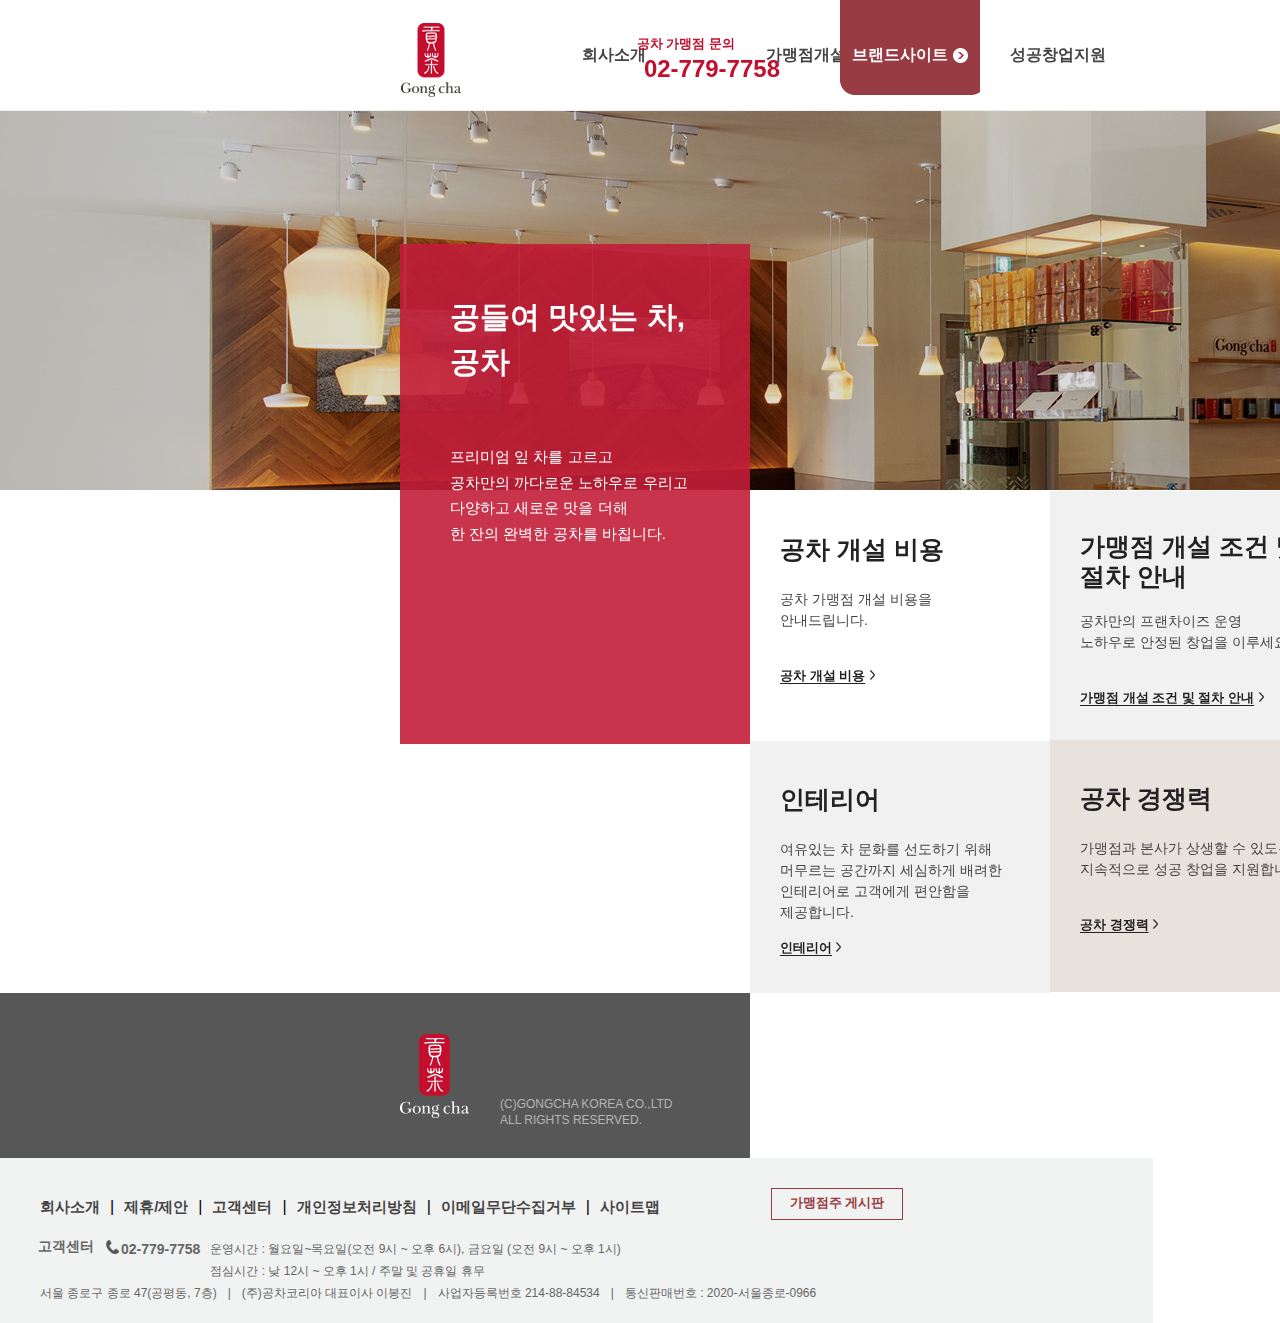
<file: index.html>
<!DOCTYPE html>
<html>
  <head>
    <meta charset="utf-8" />
    <meta http-equiv="X-UA-Compatible" content="IE=edge" />
    <title>가맹점페이지</title>
    <meta name="viewport" content="width=1200, user-scalable=no" />
    <link
      rel="stylesheet"
      type="text/css"
      media="screen"
      href="./css/copy.css"
    />
  </head>
  <body>
    <header class="header">
      <div id="logo">
        <a href="main.html" alt=""><img src="./images/logo.png" /></a>
      </div>
      <div>
        <ul id="menu1" class="menu1">
          <a href="#">회사소개</a>
          <li><a href="#">경쟁력</a></li>
          <li><a href="#">오시는길</a></li>
        </ul>
      </div>
      <div>
        <ul id="menu2">
          <a href="#">가맹점개설안내</a>
          <li><a href="#">개설안내</a></li>
          <li><a href="#">개설 비용</a></li>
          <li><a href="#">상담 신청</a></li>
          <li><a href="#">지역별 담당자</a></li>
          <li><a href="#">인테리어</a></li>
          <li><a href="#">가맹점 개설 FAQ</a></li>
        </ul>
    </div>
      <div>
        <ul id="menu3">
          <a href="#">성공창업지원</a>
          <li><a href="#">본사지원시스템</a></li>
          <li><a href="#">점포개발</a></li>
          <li><a href="#">개설대출안내</a></li>
        </ul>
        <div id="menu4">
          <span id = "menu4_text">공차 가맹점 문의</span>
          <span id = "phone">02-779-7758</span>
      </div>
        <a href="main.html" id="go_brandMain" target="_blank">
          <span>브랜드사이트</span>
        </a>
      </header>
        <div id="background_image" class="top1">
          <a href="main.html"><img src="./images/franchise_main_visual1.jpg"/></a>
        </div>
      </div>
      <div class="main_contents">
        <div id="container1" class="left1">
          <p id="title1">공들여 맛있는 차,<br>공차</p>
          <p>프리미엄 잎 차를 고르고<br>공차만의 까다로운 노하우로 우리고<br>다양하고 새로운 맛을 더해<br>한 잔의 완벽한 공차를 바칩니다.</p>
        </div>
        <div id="container2" class="bottom1">
          <p id="title2">공차 개설 비용</p>
          <p id="context2">공차 가맹점 개설 비용을<br>안내드립니다.</p>
          <p id="option2"><a href="#" style="color: #222222;" onmouseover="this.style.color='#C11E39'" onmouseout="this.style.color='#222222'">공차 개설 비용</a> </p>
          <span><img src="./images/btn_detail_arr_black.png"></span>
        </div>
        <div id="container3" class="bottom2">
          <p id="title3">가맹점 개설 조건 및<br>절차 안내</p>
          <p id="context3">공차만의 프랜차이즈 운영<br>노하우로 안정된 창업을 이루세요.</p>
          <p id="option3"><a href="#" style="color: #222222;" onmouseover="this.style.color='#C11E39'" onmouseout="this.style.color='#222222'">가맹점 개설 조건 및 절차 안내</a></p>
          <span><img src="./images/btn_detail_arr_black.png"></span>
        </div>
        <div id="container4" class="right1">
          <p id="title4">가맹점 상담신청</p>
          <p id="context4">가맹점 상담 신청을 하시면 더<br>자세한 안내를 받을 수 있습니다.</p>
          <p id="option4"><a href="#" style="color: #222222;" onmouseover="this.style.color='#C11E39'" onmouseout="this.style.color='#222222'">가맹점 상담신청</a></p>
          <span><img src="./images/btn_detail_arr_black.png"></span>
        </div>
        <div id="container5" class="left2">
          <p id="title5">인테리어</p>
          <p id="context5">여유있는 차 문화를 선도하기 위해<br>머무르는 공간까지 세심하게 배려한<br>인테리어로 고객에게 편안함을<br>제공합니다.</p>
          <p id="option5"><a href="#" style="color: #222222;" onmouseover="this.style.color='#C11E39'" onmouseout="this.style.color='#222222'">인테리어</a></p>
          <span><img src="./images/btn_detail_arr_black.png"></span>
        </div>
        <div id="container6" class="bottom3">
          <p id="title6">공차 경쟁력</p>
          <p id="context6">가맹점과 본사가 상생할 수 있도록<br>지속적으로 성공 창업을 지원합니다.</p>
          <p id="option6"><a href="#" style="color: #222222;" onmouseover="this.style.color='#C11E39'" onmouseout="this.style.color='#222222'">공차 경쟁력</a></p>
          <span><img src="./images/btn_detail_arr_black.png"></span>
        </div>
        <div id="container7" class="bottom4">
          <p id="title7">가맹점 FAQ</p>
          <p id="context7">가맹점 개설과 관련한<br>자주 묻는 질문입니다.</p>
          <p id="option7"><a href="#" style="color: #222222;" onmouseover="this.style.color='#C11E39'" onmouseout="this.style.color='#222222'">가맹점 FAQ</a></p>
          <span><img src="./images/btn_detail_arr_black.png"></span>
        </div>
        </div>
        <div class="footer">
          <div id ="footer_logo">
            <img src="./images/ft_logo.png" alt="">
            <p id="copyright">(C)GONGCHA KOREA CO.,LTD<br>ALL RIGHTS RESERVED.</p>
          </div>
        </div>
        <div class="footer_main">
          <ul id="footer_menu">
            <li><a href="#" style="color: #444444;">회사소개</a></li><p>|</p>
            <li><a href="#" style="color: #444444;">제휴/제안</a></li><p>|</p>
            <li><a href="#" style="color: #444444;">고객센터</a></li><p>|</p>
            <li><a href="#" style="color: #444444;"><strong>개인정보처리방침</strong></a></li><p>|</p>
            <li><a href="#" style="color: #444444;">이메일무단수집거부</a></li><p>|</p>
            <li><a href="#" style="color: #444444;">사이트맵</a></li>
          </ul>
          <div class="footer_login">
          <a href="login.html" target="_blank" id="go_login">가맹점주 게시판</a>
        </div>
          <p id = "center">고객센터</p>
          <span id="phone_image"><img src="./images/ico_tell.png" id="phone_image"></span>
          <span id="tell">02-779-7758</span>
          <span id="time">운영시간 : 월요일~목요일(오전 9시 ~ 오후 6시), 금요일 (오전 9시 ~ 오후 1시)<br>점심시간 : 낮 12시 ~ 오후 1시 / 주말 및 공휴일 휴무</span>
        <ul id="address">
          <li>서울 종로구 종로 47(공평동, 7층)</li><p> | </p>
          <li>(주)공차코리아 대표이사 이봉진</li><p> | </p>
          <li>사업자등록번호 214-88-84534</li><p> | </p>
          <li>통신판매번호 : 2020-서울종로-0966</li>
        </ul>
        </div>
      </div>
      <script type="text/javascript" src="./js/main.js"></script>
  </body>
</html>
</file>
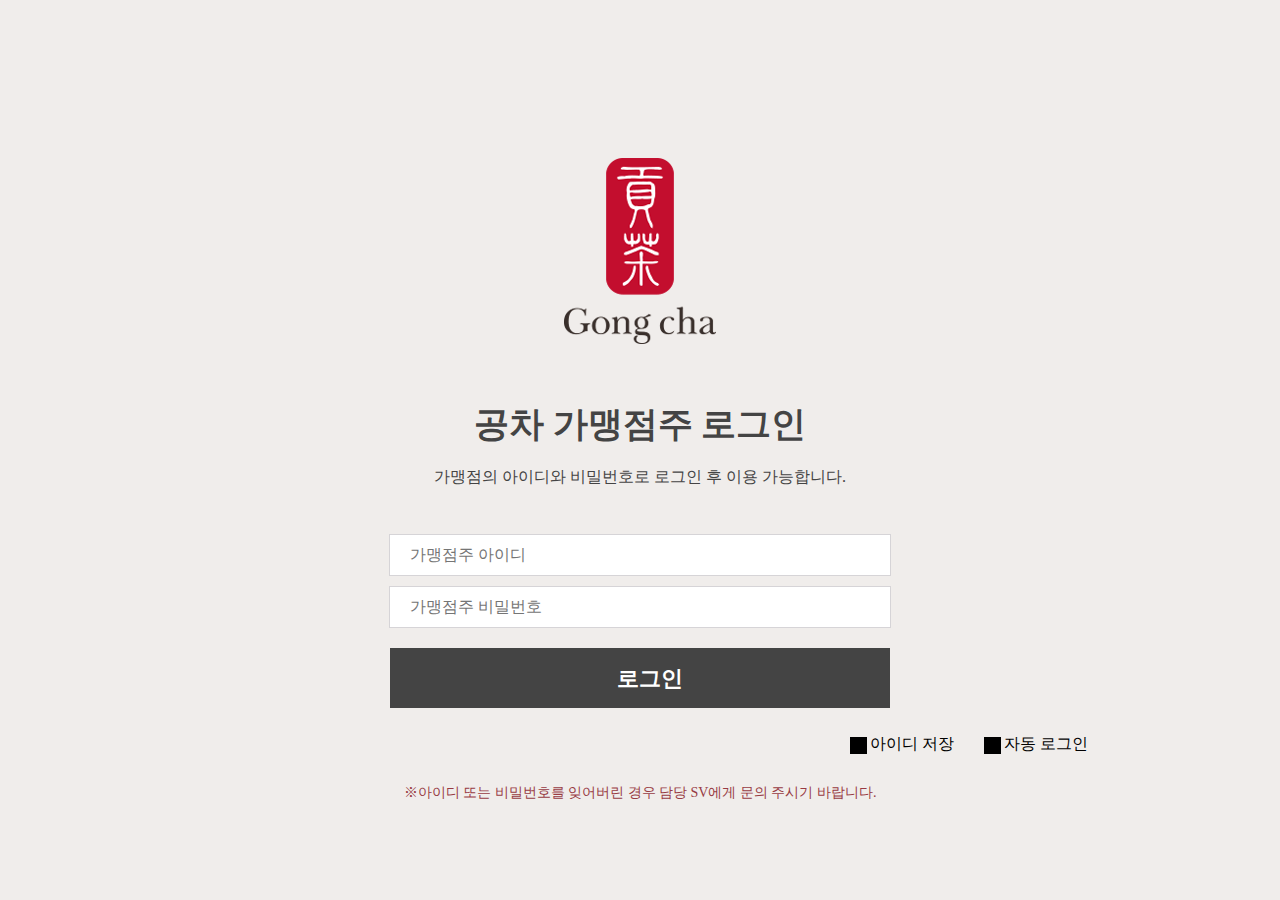
<file: login.html>
<!DOCTYPE html>
<html>
  <head>
    <meta charset="utf-8" />
    <meta http-equiv="X-UA-Compatible" content="IE=edge" />
    <title>로그인 페이지</title>
    <meta name="viewport" content="width=device-width, initial-scale=1" />
    <link
      rel="stylesheet"
      type="text/css"
      media="screen"
      href="css/login.css"
    />
  </head>
  <body>
    <div class="login_logo">
      <img src="./images/master_login_logo.png" alt="" />
    </div>
    <div class="login_title">
      <p class="title">공차 가맹점주 로그인</p>
      <p class="sub_title">
        가맹점의 아이디와 비밀번호로 로그인 후 이용 가능합니다.
      </p>
    </div>
    <form id="loginform" name="loginform" method="post" action="">
      <div class="login_main">
        <input
          type="text"
          name="id"
          id="id"
          placeholder="가맹점주 아이디"
        /><br />
        <input
          type="password"
          name="password"
          id="password"
          placeholder="가맹점주 비밀번호"
        /><br />
        <input
          type="button"
          id="submit"
          value="로그인"
          class="submit"
          onclick="loginFunc()"
        />
      </div>
      <br />

      <div class="login_bottom">
        <div class="login_option">
          <label class="check"
            ><input type="checkbox" name="saveid" id="saveid" value="Y" />아이디
            저장<span class="on"></span
          ></label>
          <label class="check"
            ><input
              type="checkbox"
              name="autoflag"
              id="autoflag"
              value="Y" />자동 로그인<span class="on"></span
          ></label>
        </div>
      </div>
    </form>
    <p class="text_bottom">
      ※아이디 또는 비밀번호를 잊어버린 경우 담당 SV에게 문의 주시기 바랍니다.
    </p>
  </body>
  <script src="./js/login.js"></script>
</html>
</file>
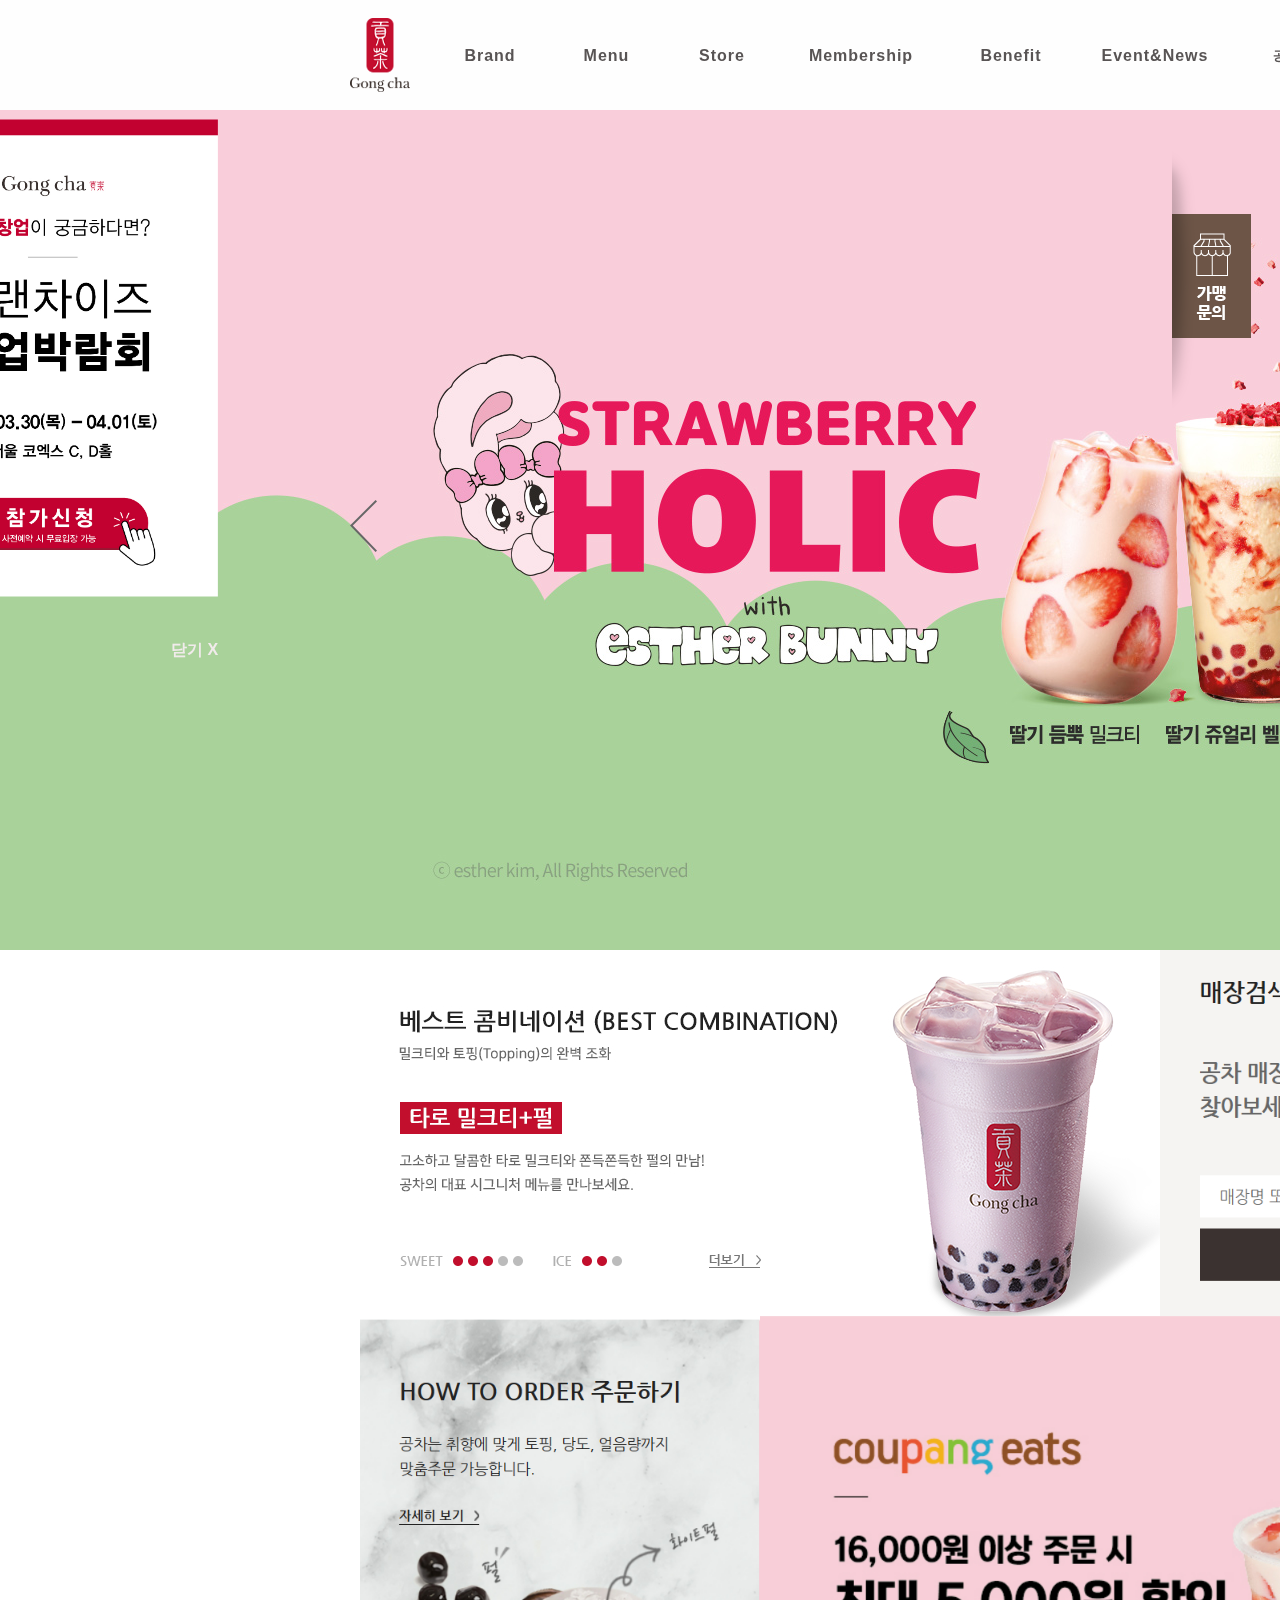
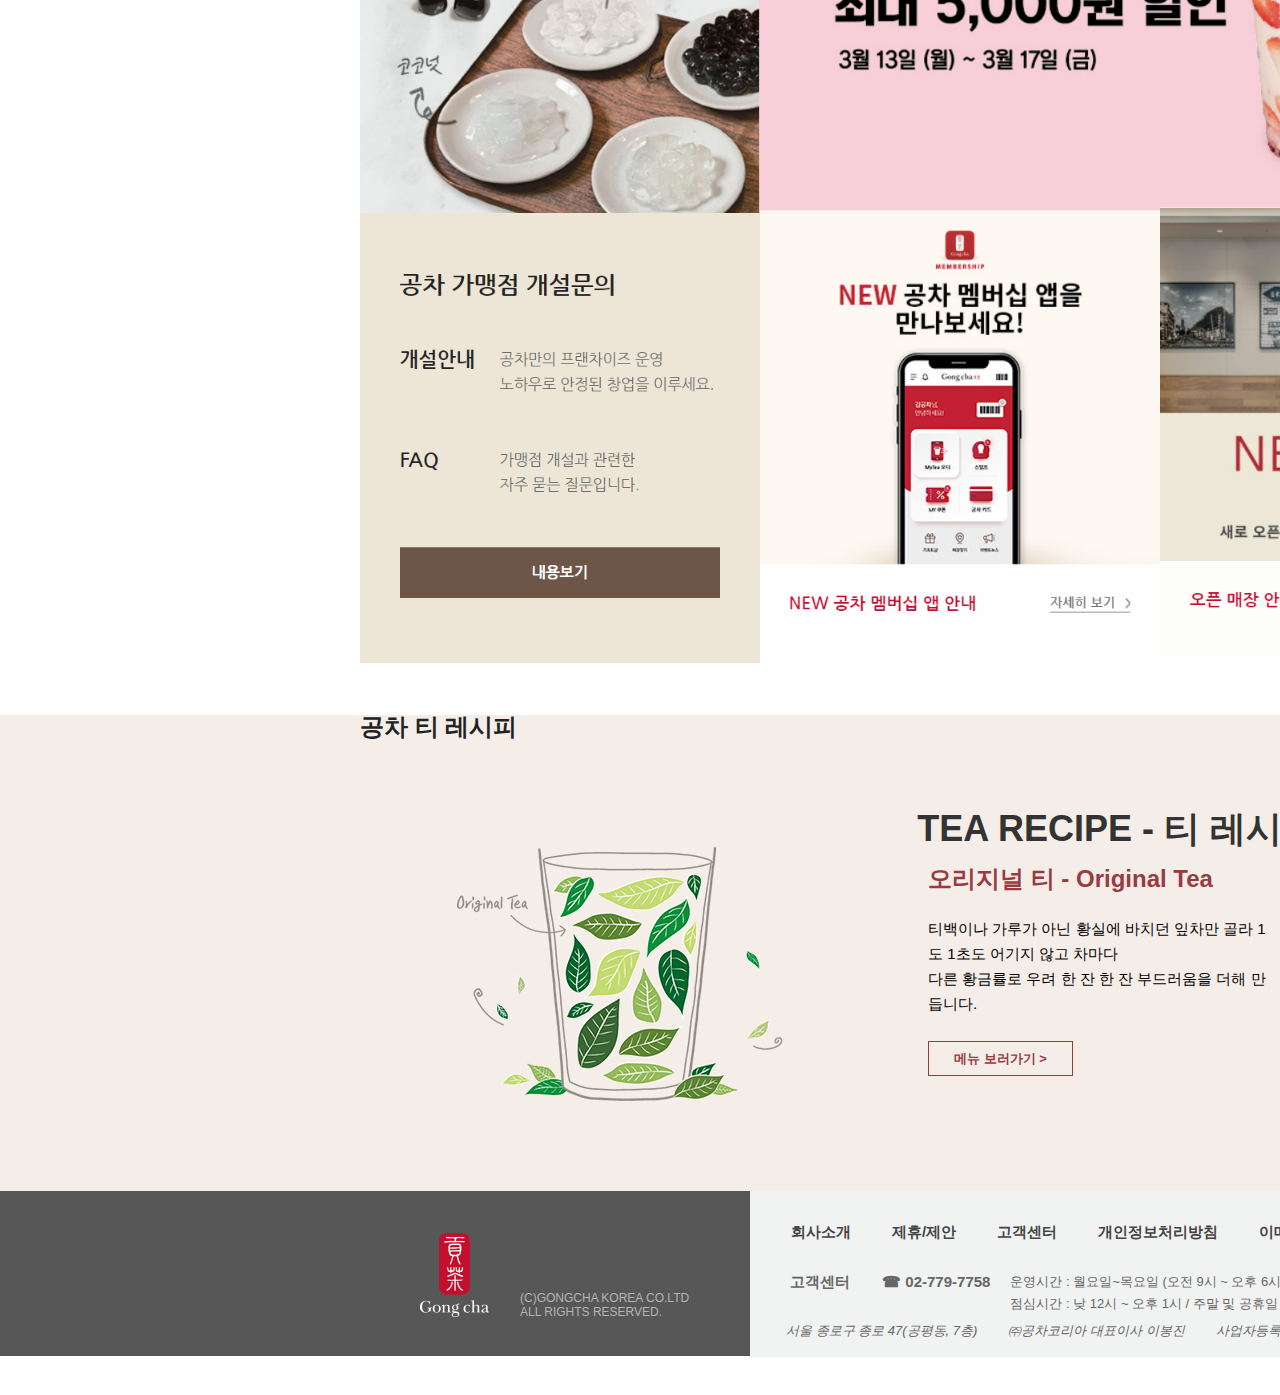
<file: main.html>
<!DOCTYPE html>
<html lang="en">
<head>
    <meta charset="UTF-8">
    <meta http-equiv="X-UA-Compatible" content="IE=edge">
    <meta name="viewport" content="width=device-width, initial-scale=1.0">
    <title>공차</title>
    <!-- 상단탭 아이콘 -->
    <link rel="icon" href="./공차_files/favicon.ico">
    
</head>

<body>
    <!-- 팝업 -->
    <div class="pop_up_wrap">
        <div class="pop_up">
        <a href="https://docs.google.com/forms/d/e/1FAIpQLScIrAc527OZG_omobTyQQuMnXuZFEUfaDeS1q-nVAERVe1BbA/viewform" target="_blank" onclick="window.open">
        <img src="./공차_files/1SqcUEBkF9ITM6CL_20230303.jpg">
        </a>
        <span id="close" onclick="this.parentNode.parentNode.style.display = 'none'">닫기 X</span>
        </div>
        </div>
        
            <!-- 메인메뉴 -->
            <div id="mainMenu" >
                <ul>
                    <li style="width: 100px; position: relative; top: -5px; left: 270px; ">
                        <a href="main.html" name="logo">
                        <img src="./공차_files/logo.png" alt="gongchalogo" id="gongchalogo" >
                        </a>
                    </li>
                    <li id="Brand" style="left: 280px; "> 
                        <!-- 마우스 오버 시 영어 -> 한글 변경 -->
                        <a href="./이수지(매장찾기, 브랜드정보)/brand_story.html" onMouseOver='this.innerHTML="브랜드"' onMouseOut='this.innerHTML="Brand"'> Brand </a>
                    </li>
                    <li id="Menu" style="left: 290px;"> 
                        <a href="#" onMouseOver='this.innerHTML="메뉴"' onMouseOut='this.innerHTML="Menu"'> Menu </a>
                    </li>
                    <li id="Store" style="left: 300px;"> 
                        <a href="./이수지(매장찾기, 브랜드정보)/store.html" onMouseOver='this.innerHTML="매장"' onMouseOut='this.innerHTML="Store"'> Store </a>
                    </li>
                    <li id="Membership" style="left: 310px;"> 
                        <a href="#" onMouseOver='this.innerHTML="멤버십"' onMouseOut='this.innerHTML="Membership"'> Membership </a>
                    </li>
                    <li id="Benefit"style="left: 320px;"> 
                        <a href="#" onMouseOver='this.innerHTML="제휴 서비스"' onMouseOut='this.innerHTML="Benefit"'> Benefit </a>
                    </li>
                    <li id="EventNews" style="left: 330px;" > 
                        <a href="#" onMouseOver='this.innerHTML="이벤트&뉴스"' onMouseOut='this.innerHTML="Event&News"'> Event&News</a>
                    </li> 
                    <li id="공지사항" style="left: 340px;" >
                        <a href="sub.html"target="_blank">
                        <p href="#" onMouseover="this.style" > 공지사항</p>
                    </a>
                    </li>
                    <li id="facebook" style="left: 320px;">
                        <a href= "https://www.facebook.com/GongCha.Korea" target="_blank">
                            <img src="./공차_files/facebook.png" style="width: 20px; height: 20px;"></img>
                        </a>
                    </li>
                    <li id="instagram" style="left: 320px;">
                        <a href="https://www.instagram.com/gongcha.official/?hl=ko" target="_blank">
                            <img src="./공차_files/instagram.png" style="width: 20px; height: 20px;"></img>
                        </a>
                    </li>
                    <li id="kakao" style="left: 320px;">
                        <a href="https://pf.kakao.com/_Cywfxb" target="_blank">
                            <img src="./공차_files/kakao1.png" style="width: 20px; height: 20px;"></img>
                        </a>
                    </li>
                    <li class="bar"></li>
                </ul>
            </div>
<!-- 드롭메뉴 -->



<!-- 슬라이드배너 -->
<div class="outer">
        <div class="inner-list" style="margin-top: 10px;">
        <div class="inner">
            <img src="./공차_files/메인 슬라이드1.jpg"style="width:2560px; height: 850px; margin-left: 310px;">
        </div>
        <div class="inner">
            <img src="./공차_files/메인 슬라이드 2.jpg" style="width:2560px; height: 850px; margin-left: 310px;">
        </div>
        <div class="inner">
            <img src="./공차_files/메인 슬라이드3.jpg"style="width:2560px; height: 850px; margin-left: 310px;">
        </div>
        <div class="inner">
            <img src="./공차_files/메인슬라이드 4.jpg"style="width:2560px; height: 850px; margin-left: 310px;">
        </div>
        <div class="inner">
            <img src="./공차_files/메인슬라이드 5.jpg"style="width:2560px; height: 850px; margin-left: 310px;">
        </div>
        </div>
        </div>
        
        <div class="button-list">
        <button class="button-left"></button>
        <button class="button-right"></button>
        </div>

<div class="container">
    <div id="brandMain">
        <div class="main_contents" style="margin-left: 230px;">
            <div class="section1" >
            <a href="#">
            <img src="./공차_files/8G1rdMAOuoLtimlw_20200915.jpg">
        </a>
        </div>
            <div class="section2" style="margin-top: -20px;">
                <a href="./이수지(매장찾기, 브랜드정보)/store.html">
                    <img src="./공차_files/매장검색.png">
                </a>
            </div>
            <div class="section3">
                <a href="./osc/html_project/how_to_order/HowToOrder.html">
                    <img src="./공차_files/주문방법.png">
                </a>
            </div>
            <div class="section4"style="margin-top: -20px;">
                <a href="https://www.gong-cha.co.kr/brand/board/view.php?b=event&n=44432&status=end&page=1">
                    <img src="./공차_files/주문시할인.png">
                </a>
            </div>
            <div class="section5">
                <a href="https://www.gong-cha.co.kr/franchise/open/guide.php">
                    <img src="./공차_files/개설문의.png">
                </a>
            </div>
            <div class="section6" style="margin-top: -22px;">
                <a href="http://www.gong-cha.co.kr/brand/member/membership.php">
                    <img src="./공차_files/멤버십앱.png">
                </a>
            </div>
            <div class="section7"  style="margin-top: -20px;">
                <a href="http://www.gong-cha.co.kr/brand/store/search.php">
                    <img src="./공차_files/오픈매장.png">
                </a>
            </div>
        </div>
    </div>
</div>

<div class="teamain">
    <div class="tea_list">
        <div id="gongchaRecipe">
            <a>공차 티 레시피</a>
        </div>
        <div id="teaRecipe">
            <a>TEA RECIPE - 티 레시피</a>
        </div>
        <div id="Original" >
            <a>오리지널 티 - Original Tea</a>
        </div>
        <div id="ex">
            <a>티백이나 가루가 아닌 황실에 바치던 잎차만 골라 1도 1초도 어기지 않고 차마다 <br>
            다른 황금률로 우려 한 잔 한 잔 부드러움을 더해 만듭니다.</a>
        </div>
        <div class="meungoing">
            <a href="https://www.gong-cha.co.kr/brand/menu/product.php?c=001003" class="btn">
            <span>메뉴 보러가기 > </span>    
            </a>
        
        </div>
        <div id=" recipe1" style="margin-left: 320px; margin-top: -230px;">
            <img src="./공차_files/brand_main_recipe_img1.jpg">
        </div>
        <div class="box">
        </div>
    </div>
</div>
<!-- 우측 고정 탭 배너 -->
        <div id="float">
        <ul>
            <a href="index.html" target="_blank">
                <!-- 우측고정 탭 배너 마우스오버 기능추가 -->
                <img src="./공차_files/quick_img_off.png" onmouseover="this.src='https://www.gong-cha.co.kr/view/gongcha/images/brand/quick_img_on.png'" onmouseout="this.src='./공차_files/quick_img_off.png'">
            </a>
        </ul>
        </div>
<!-- 하단푸퍼 -->
<div class="footer">
    <!-- <div id="footer_inner" style="background-color: aqua; width: auto; height: auto;" > -->
        <div id="footer_left"  >
            <img src="./공차_files/ft_logo.png" alt="gongcha" class="logo" style="position: relative; top: 40px; left: 420px;">
            <p class="copyright" style="color: #B5B4B4; font-weight: normal; font-size: 12px; position: absolute; top: 100px; left: 520px;">
                (C)GONGCHA KOREA CO.LTD <br>
                ALL RIGHTS RESERVED.
            </p>
        </div>
        <div id="footer_right">
            <ul class="ft_menu"  >
                <li > <a href="https://www.gong-cha.co.kr/franchise/company/history.php">회사소개</a></li>
                <li > <a href="https://www.gong-cha.co.kr/brand/benefit/contact.php">제휴/제안</a></li>
                <li > <a href="https://www.gong-cha.co.kr/brand/board/customer.php">고객센터</a></li>
                <li > <a href="https://www.gong-cha.co.kr/franchise/company/history.php">개인정보처리방침</a></li>
                <li > <a href="https://www.gong-cha.co.kr/franchise/company/history.php">이메일무단수집거부</a></li>
                <li > <a href="https://www.gong-cha.co.kr/franchise/company/history.php">윤리규범 실천지침</a></li>
                <li > <a href="https://www.gong-cha.co.kr/franchise/company/history.php">HOT-LINE</a></li>
            </ul>
        <div class="center">
            <div>고객센터  <span class="tell">  ☎ 02-779-7758</span></div>
            <span class="time">
                운영시간 : 월요일~목요일 (오전 9시 ~ 오후 6시), 금요일 (오전 9시 ~ 오후 1시)  <br>
                점심시간 : 낮 12시 ~ 오후 1시 / 주말 및 공휴일 휴무
            </span>
        </div>
        <address class="address">
            <span>서울 종로구 종로 47(공평동, 7층)</span>
            <span>㈜공차코리아 대표이사 이봉진</span>
            <span>사업자등록번호 214-88-84534</span>
            <span>통신판매번호: 2020-서울종로-0966</span>
        </address>
        </div>
    </div>

</footer>


</body>
<link type="text/css" rel="stylesheet" href="main.css"> </link>
<script type="text/javascript" src="main.js"> </script>
</html>
</file>
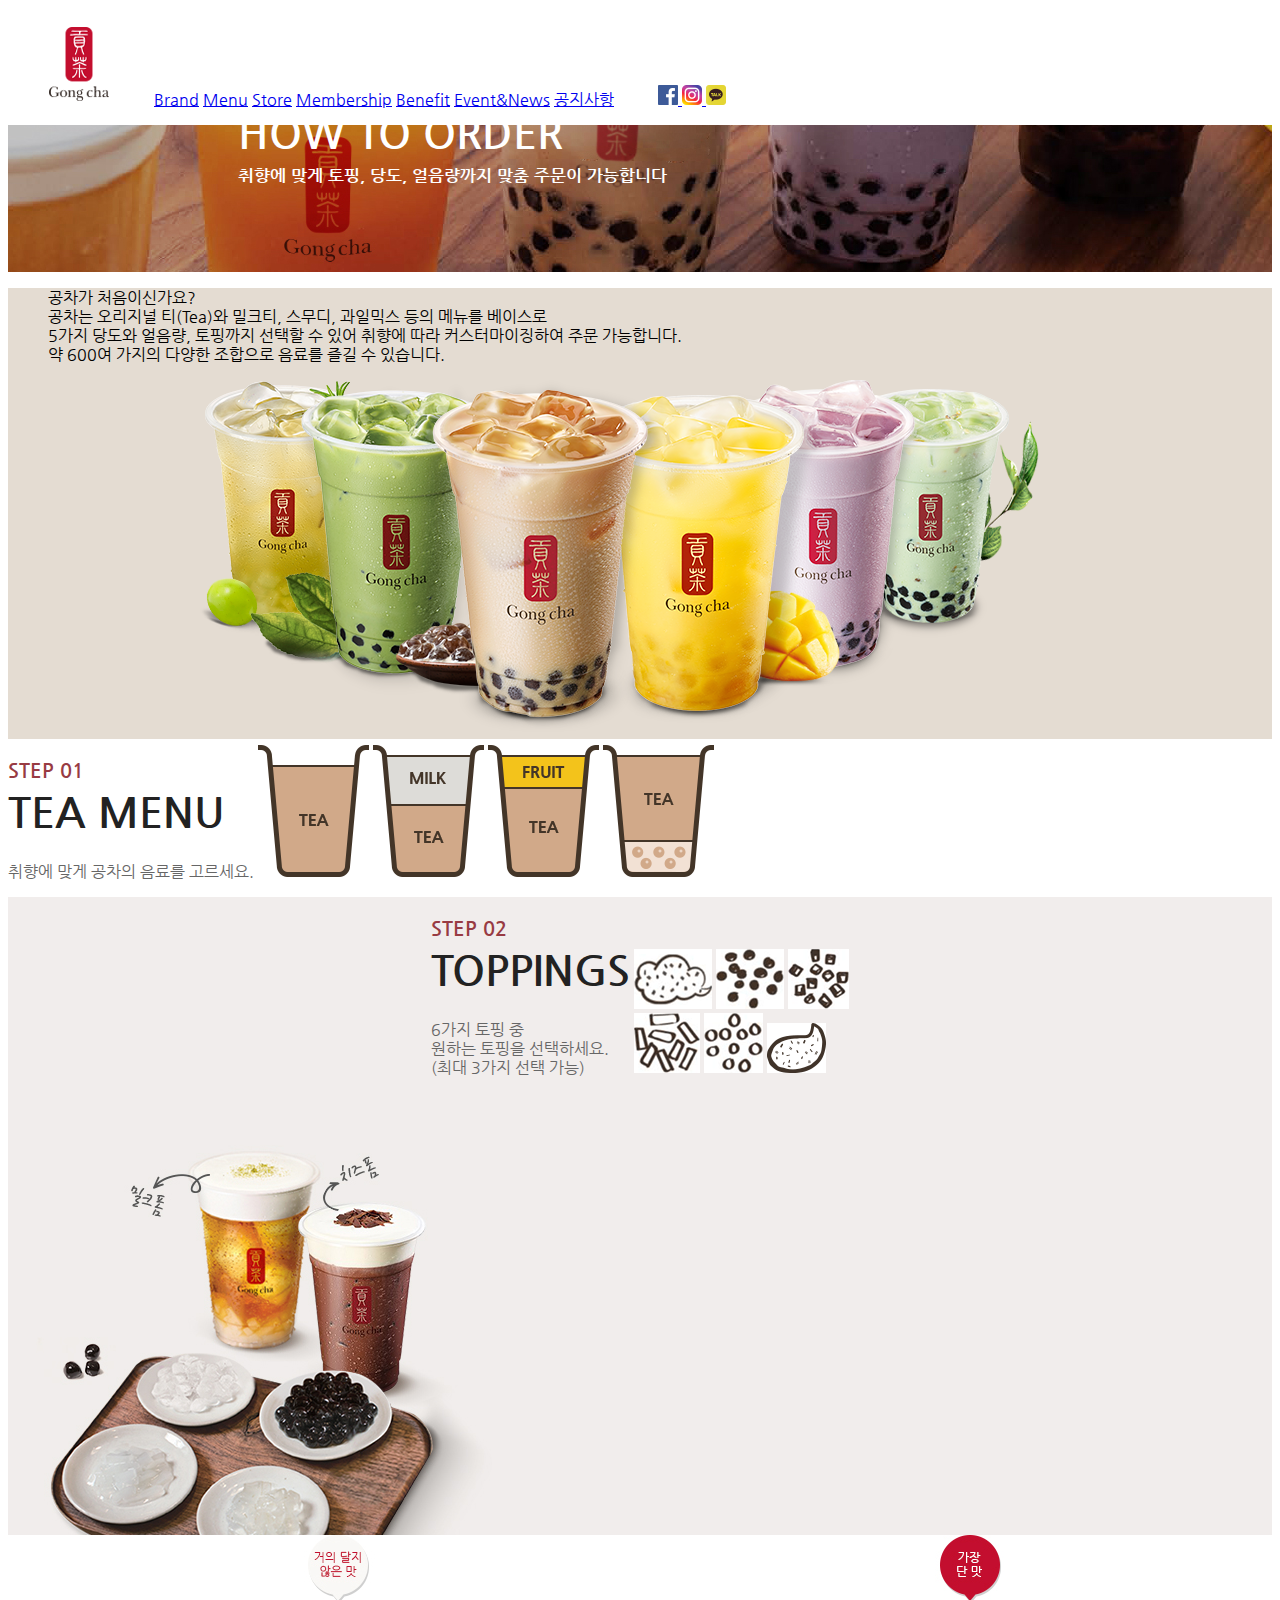
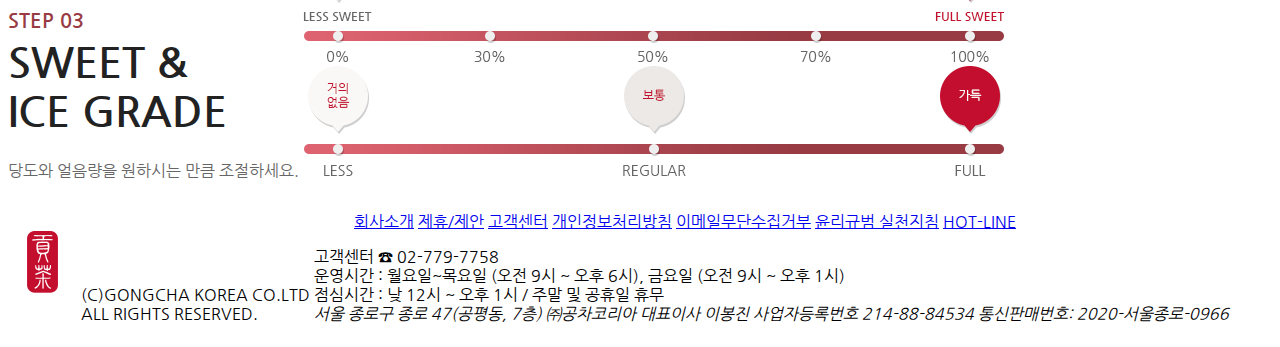
<file: osc/html_project/how_to_order/HowToOrder.html>
<!DOCTYPE html>
<html lang="en">
  <head>
    <meta charset="UTF-8" />
    <meta http-equiv="X-UA-Compatible" content="IE=edge" />
    <meta name="viewport" content="width=device-width, initial-scale=1.0" />
    <title>How to order</title>
    <link rel="stylesheet" href="HowToOrder.css" />
  </head>
  <body>
    <div id="wrap">
      <div id="header">
        <ul id="header_inner">
          <li class="header_logo">
            <a href="https://www.gong-cha.co.kr/brand">
              <img src="view/img/button/logo.png" alt="logo" />
            </a>
          </li>
          <li class="header_text">
            <ul class="button">
              <a
                class="text"
                href="https://www.gong-cha.co.kr/brand/brand/story.php"
                >Brand</a
              >
              <a class="text" href="HowToOrder.html">Menu</a>
              <a
                class="text"
                href="https://www.gong-cha.co.kr/brand/store/search.php"
                >Store</a
              >
              <a
                class="text"
                href="https://www.gong-cha.co.kr/brand/member/membership.php"
                >Membership</a
              >
              <a
                class="text"
                href="https://www.gong-cha.co.kr/brand/benefit/benefit.php"
                >Benefit</a
              >
              <a
                class="text"
                href="https://www.gong-cha.co.kr/brand/board/event.php"
                >Event&News</a
              >
              <a
                class="notice"
                href="https://www.gong-cha.co.kr/brand/board/notice.php"
                >공지사항</a
              >
            </ul>
          </li>
          <li class="header_sns">
            <ul>
              <a id="img" href="https://www.facebook.com/GongCha.Korea">
                <img src="view/img/button/btn_f.png" alt="facebook" />
              </a>
              <a
                id="img"
                href="https://www.instagram.com/gongcha.official/?hl=ko"
              >
                <img src="view/img/button/btn_i.png" alt="instagram" />
              </a>
              <a id="img" href="https://pf.kakao.com/_Cywfxb">
                <img src="view/img/button/btn_k.png" alt="kakaotalk" />
              </a>
            </ul>
          </li>
        </ul>
      </div>

      <div id="HowToOrder">
        <div class="HowToOrder_text">
          <li class="title">HOW TO ORDER</li>
          <li class="exp">
            취향에 맞게 토핑, 당도, 얼음량까지 맞춤 주문이 가능합니다
          </li>
        </div>
        <div class="HowToOrder_img">
          <img src="view/img/menu/page_top_visual_menu.jpg" alt="" />
        </div>
      </div>

      <div id="FirstVisitGongcha">
        <div class="FirstVisitGongcha_text">
          <ul>
            <li>공차가 처음이신가요?</li>
            <li>
              공차는 오리지널 티(Tea)와 밀크티, 스무디, 과일믹스 등의 메뉴를
              베이스로 <br />
              5가지 당도와 얼음량, 토핑까지 선택할 수 있어 취향에 따라
              커스터마이징하여 주문 가능합니다. <br />
              약 600여 가지의 다양한 조합으로 음료를 즐길 수 있습니다.
            </li>
          </ul>
        </div>
        <div class="FirstVisitGongcha_img">
          <img src="view/img/menu/order_method_head_visual.png" alt="" />
        </div>
      </div>

      <div id="order_step">
        <li class="step1">
          <div class="step1_left">
            <p class="step">STEP 01</p>
            <p class="title">TEA MENU</p>
            <p class="txt">취향에 맞게 공차의 음료를 고르세요.</p>
          </div>
          <div class="step1_right">
            <img src="view/img/menu/order_method_img1_1.png" alt="" />
            <img src="view/img/menu/order_method_img1_3.png" alt="" />
            <img src="view/img/menu/order_method_img1_4.png" alt="" />
            <img src="view/img/menu/order_method_img1_6.png" alt="" />
          </div>
        </li>

        <div id="step2">
          <li class="step2">
            <img src="view/img/menu/order_method_step2_back.jpg" alt="" />
            <div class="step2_content">
              <div class="step2_left">
                <p class="step">STEP 02</p>
                <p class="title">TOPPINGS</p>
                <p class="txt">
                  6가지 토핑 중 <br />
                  원하는 토핑을 선택하세요. <br />
                  (최대 3가지 선택 가능)
                </p>
              </div>
              <div class="step2_right">
                <img src="view/img/menu/order_method_img2_1.gif" alt="" />
                <img src="view/img/menu/order_method_img2_2.gif" alt="" />
                <img src="view/img/menu/order_method_img2_3.gif" alt="" />
                <br />
                <img src="view/img/menu/order_method_img2_4.gif" alt="" />
                <img src="view/img/menu/order_method_img2_5.gif" alt="" />
                <img src="view/img/menu/order_method_img2_6.gif" alt="" />
              </div>
            </div>
          </li>
        </div>
      </div>

      <div id="step3">
        <li class="step3">
          <div class="step3_left">
            <p class="step">STEP 03</p>
            <p class="title">
              SWEET &<br />
              ICE GRADE
            </p>
            <p class="txt">당도와 얼음량을 원하시는 만큼 조절하세요.</p>
          </div>
          <div class="step3_right">
            <img src="view/img/menu/order_method_img3_1.jpg" alt="" /><br />
            <img src="view/img/menu/order_method_img3_2.jpg" alt="" />
          </div>
        </li>
      </div>

      <div id="footer">
        <div class="footer_left">
          <div class="footer_logo">
            <img src="view/img/button/ft_logo.png" alt="" />
          </div>
          <p class="copyright">
            (C)GONGCHA KOREA CO.LTD <br />
            ALL RIGHTS RESERVED.
          </p>
        </div>
        <div class="footer_right">
          <ul class="ft_menu">
            <a href="https://www.gong-cha.co.kr/franchise/company/history.php"
              >회사소개</a
            >
            <a href="https://www.gong-cha.co.kr/brand/benefit/contact.php"
              >제휴/제안</a
            >
            <a href="https://www.gong-cha.co.kr/brand/board/customer.php"
              >고객센터</a
            >
            <a href="https://www.gong-cha.co.kr/franchise/company/history.php"
              >개인정보처리방침</a
            >
            <a href="https://www.gong-cha.co.kr/franchise/company/history.php"
              >이메일무단수집거부</a
            >
            <a href="https://www.gong-cha.co.kr/franchise/company/history.php"
              >윤리규범 실천지침</a
            >
            <a href="https://www.gong-cha.co.kr/franchise/company/history.php"
              >HOT-LINE</a
            >
          </ul>
          <div class="center">
            <div>
              고객센터
              <span class="tell"> ☎ 02-779-7758 </span>
            </div>
            <span class="time">
              운영시간 : 월요일~목요일 (오전 9시 ~ 오후 6시), 금요일 (오전 9시 ~
              오후 1시) <br />
              점심시간 : 낮 12시 ~ 오후 1시 / 주말 및 공휴일 휴무
            </span>
          </div>
          <address class="address">
            <span>서울 종로구 종로 47(공평동, 7층)</span>
            <span>㈜공차코리아 대표이사 이봉진</span>
            <span>사업자등록번호 214-88-84534</span>
            <span>통신판매번호: 2020-서울종로-0966</span>
          </address>
        </div>
      </div>
    </div>
  </body>
</html>
</file>
<file: css/copy.css>
::selection {
  background: #983b43;
  color: #ffffff;
}
* {
  margin: 0;
  padding: 0;
  font-family: "NanumGothic", "dotum", "Arial", "sans-serif";
  list-style: none;
  text-decoration: none;
}
body {
  width: 100%;
  min-width: 1200px;
  min-height: 100%;
  align-items: center;
}
.header {
  width: 100%;
  top: 0;
  left: 0;
  position: fixed;
  z-index: 10;
  height: 110px;
  overflow: hidden;
  border-bottom: 1px solid #eeeeee;
  background: url(../images/header_bg.png);
}
.header div {
  font-size: 16px;
  float: left;
  margin-top: 45px;
  margin-left: 120px;
  margin-bottom: 40px;
}
.header #logo {
  margin-top: 20px;
  margin-left: 400px;
}
.header ul {
  text-align: center;
  font-weight: 600;
  /* color: #444444; */
}
.header ul a {
  color: #444444;
}
.header ul li {
  font-size: 15px;
  line-height: 35px;
  width: 100%;
  height: 264px;
  padding: 10px 0;
  box-sizing: border-box;
  position: absolute;
  top: 110px;
  left: 0;
}
.header ul:hover li {
  display: block;
  font-size: 15px;
  line-height: 35px;
  width: 100%;
  height: 264px;
  padding: 10px 0;
  box-sizing: border-box;
  position: absolute;
  top: 110px;
  left: 0;
  z-index: 100;
}
.header #menu4 {
  color: #c30e2e;
}
.header #menu4 #menu4_text {
  position: absolute;
  top: 35px;
  right: 545px;
  font-size: 13px;
  font-weight: 700;
}
.header #menu4 #phone {
  position: absolute;
  top: 55px;
  right: 500px;
  font-size: 24px;
  font-weight: 700;
}
.header #go_brandMain {
  position: absolute;
  top: 0;
  right: 300px;
  padding: 40px 0 0;
  box-sizing: border-box;
  background-image: url(../images/go_main_brand_bg.png);
  width: 140px;
  height: 95px;
  text-align: center;
  display: block;
}
.header #go_brandMain span {
  color: #ffffff;
  font-weight: bold;
  padding-right: 20px;
  line-height: 30px;
  display: inline-block;
  background: url(../images/go_main_brand_arr.png) right center no-repeat;
}
#background_image {
  max-width: 100%;
  margin: 100px 0 0 0;
  z-index: 0;
  overflow: hidden;
}
.main_contents {
  font-family: "NanumGothic", "dotum", "Arial", "sans-serif";
  text-decoration: none;
  z-index: 9;
}
.main_contents div {
  position: relative;
  width: 300px;
  height: 252px;
  float: left;
}
.main_contents #container1 {
  width: 350px;
  height: 500px;
  background-color: rgba(193, 30, 57, 0.9);
  margin: -250px 0 0 400px;
  color: #ffffff;
}
.main_contents #container1 #title1 {
  font-size: 30px;
  font-weight: bold;
  padding-left: 50px;
  padding-top: 50px;
  text-align: left;
  line-height: 1.5;
}
.main_contents #container1 p {
  position: relative;
  padding-left: 50px;
  padding-top: 60px;
  text-align: left;
  line-height: 1.7;
  font-size: 15px;
}
.main_contents #container2 {
  background-color: rgba(255, 255, 255, 0.9);
  margin: -253px 750px auto;
}
.main_contents #container2 #title2 {
  font-size: 25px;
  font-weight: bold;
  padding-left: 30px;
  padding-top: 40px;
  text-align: left;
  line-height: 1.5;
  color: #222222;
}
.main_contents #container2 p {
  color: #444444;
  position: relative;
  padding-left: 30px;
  padding-top: 20px;
  text-align: left;
  line-height: 1.5;
  font-size: 14px;
}
.main_contents #container2 #option2 {
  font-size: 13px;
  display: inline-block;
  padding: -40px 10px 10px -10px;
  text-decoration-line: underline;
  color: #222222;
  line-height: 50px;
  text-underline-offset: 3px;
  font-weight: bold;
}
.main_contents #container3 {
  background-color: rgba(239, 239, 239, 0.9);
  margin: -253px 1050px auto;
}
.main_contents #container3 #title3 {
  font-size: 25px;
  font-weight: bold;
  padding-left: 30px;
  padding-top: 40px;
  text-align: left;
  line-height: 1.2;
  color: #222222;
}
.main_contents #container3 p {
  color: #444444;
  position: relative;
  padding-left: 30px;
  padding-top: 20px;
  text-align: left;
  line-height: 1.5;
  font-size: 14px;
}
.main_contents #container3 #option3 {
  font-size: 13px;
  display: inline-block;
  padding: -40px 10px 10px -10px;
  text-decoration-line: underline;
  color: #222222;
  line-height: 50px;
  text-underline-offset: 3px;
  font-weight: bold;
}
.main_contents #container4 {
  background-color: rgba(230, 223, 217, 0.9);
  margin: -253px 1350px auto;
}
.main_contents #container4 #title4 {
  color: #222222;
  font-size: 25px;
  font-weight: bold;
  padding-left: 30px;
  padding-top: 40px;
  text-align: left;
  line-height: 1.5;
}
.main_contents #container4 p {
  color: #444444;
  position: relative;
  padding-left: 30px;
  padding-top: 20px;
  text-align: left;
  line-height: 1.5;
  font-size: 14px;
}
.main_contents #container4 #option4 {
  font-size: 13px;
  display: inline-block;
  padding: -40px 10px 10px -10px;
  text-decoration-line: underline;
  color: #222222;
  line-height: 50px;
  text-underline-offset: 3px;
  font-weight: bold;
}
.main_contents #container5 {
  background-color: rgba(239, 239, 239, 0.9);
  margin: -3px 750px auto;
}
.main_contents #container5 #title5 {
  color: #222222;
  font-size: 25px;
  font-weight: bold;
  padding-left: 30px;
  padding-top: 40px;
  text-align: left;
  line-height: 1.5;
}
.main_contents #container5 p {
  color: #444444;
  position: relative;
  padding-left: 30px;
  padding-top: 20px;
  text-align: left;
  line-height: 1.5;
  font-size: 14px;
}
.main_contents #container5 #option5 {
  font-size: 13px;
  display: inline-block;
  padding: 0px 0px 30px 30px;
  text-decoration-line: underline;
  color: #222222;
  line-height: 50px;
  text-underline-offset: 3px;
  font-weight: bold;
}
.main_contents #container6 {
  background-color: rgba(230, 223, 217, 0.9);
  margin: -253px 1050px auto;
}
.main_contents #container6 #title6 {
  color: #222222;
  font-size: 25px;
  font-weight: bold;
  padding-left: 30px;
  padding-top: 40px;
  text-align: left;
  line-height: 1.5;
}
.main_contents #container6 p {
  color: #444444;
  position: relative;
  padding-left: 30px;
  padding-top: 20px;
  text-align: left;
  line-height: 1.5;
  font-size: 14px;
}
.main_contents #container6 #option6 {
  font-size: 13px;
  display: inline-block;
  padding: -40px 10px 10px -10px;
  text-decoration-line: underline;
  color: #222222;
  line-height: 50px;
  text-underline-offset: 3px;
  font-weight: bold;
}
.main_contents #container7 {
  background-color: rgba(255, 255, 255, 0.9);
  margin: -253px 1350px auto;
}
.main_contents #container7 #title7 {
  color: #222222;
  font-size: 25px;
  font-weight: bold;
  padding-left: 30px;
  padding-top: 40px;
  text-align: left;
  line-height: 1.5;
}
.main_contents #container7 p {
  color: #444444;
  position: relative;
  padding-left: 30px;
  padding-top: 20px;
  text-align: left;
  line-height: 1.5;
  font-size: 14px;
}
.main_contents #container7 #option7 {
  font-size: 13px;
  display: inline-block;
  padding: -40px 10px 10px -10px;
  text-decoration-line: underline;
  line-height: 50px;
  text-underline-offset: 3px;
  font-weight: bold;
}
.footer {
  width: 750px;
  height: 165px;
  float: left;
  position: relative;
  margin: 0 auto;
  background: #575757;
}
.footer #footer_logo {
  position: absolute;
  top: 39px;
  left: 400px;
}
#copyright {
  color: #b5b4b4;
  font-size: 12px;
  line-height: 16px;
  position: relative;
  top: -30px;
  left: 100px;
}
.footer_main {
  width: 1153px;
  height: 165px;
  float: left;
  position: relative;
  margin: 0 auto;
  background: #f1f2f2;
  overflow: hidden;
}

.footer_main #footer_menu li {
  font-size: 15px;
  font-weight: 600;
  float: left;
  overflow: hidden;
  margin: 40px -20px 0 40px;
}
.footer_main #footer_menu p {
  overflow: hidden;
  float: left;
  margin: 40px -30px 0 30px;
}
.footer_main .footer_login {
}
.footer_main #go_login {
  width: 130px;
  height: 30px;
  position: absolute;
  top: 30px;
  right: 250px;
  border: 1px solid #983b43;
  font-weight: 700;
  font-size: 13px;
  line-height: 28px;
  color: #983b43;
  text-align: center;
}
.footer_main #center {
  font-size: 14px;
  font-weight: 600;
  margin: 80px 0 -18px 38px;
  color: #666666;
}
.footer_main #phone_image {
  position: absolute;
  left: 53px;
  top: 41px;
}
.footer_main #tell {
  font-size: 14px;
  font-weight: 600;
  margin: 0 0 -18px 121px;
  line-height: 22px;
  float: left;
  color: #666666;
}
.footer_main #time {
  font-size: 12px;
  font-weight: 300;
  margin: 0px 0 0 10px;
  line-height: 22px;
  display: inline-block;
  color: #666666;
}
#address {
  font-size: 12px;
  font-weight: 300;
  margin-left: 40px;
  line-height: 22px;
  overflow: hidden;
}
#address li {
  float: left;
  list-style: none;
  color: #666666;
}
#address p {
  float: left;
  margin: 0 11px 0 11px;
  /* 컬러누락 추가 */
  color: #666666;
}
</file>
<file: css/login.css>
::selection {
  background: #983b43;
  color: #ffffff;
}
* {
  margin: 0;
  padding: 0;
  /* font-family: "NanumGothic", "dotum", "Arial", "sans-serif"; */
  line-height: 1.5;
}
body {
  background-color: #f0edeb;
  width: 100%;
  overflow: hidden;
  position: relative;
  text-align: center;
}
.login_logo {
  margin: 150px auto;
}
.login_title {
  margin-top: -120px;
  text-align: center;
  color: #444444;
}
.login_title .title {
  font-size: 35px;
  font-weight: bold;
  line-height: 2;
}
.login_title .sub_title {
  /* font-size: 16px; */
  /* font-weight: 600; */
  margin: 5px 0 -5px 0;
}
.login_main {
  margin: 50px auto;
}
.login_main input {
  border: 1px solid #d6d4d7;
  background: #ffffff;
  width: 480px;
  height: 40px;
  color: #666666;
  margin: 0 10px 10px 10px;
  font-size: 16px;
  padding-left: 20px;
}

.login_main .submit {
  width: 500px;
  margin: 10px 0 0 0;
  background: #444444;
  height: 60px;
  font-size: 22px;
  font-weight: bold;
  color: #ffffff;
  border: none;
  cursor: pointer;
}
.login_bottom {
  font-size: 16px;
  margin: -50px 0 50px 0;
}
.login_bottom .login_option input {
  margin: 0 5px 0 10px;
}
.text_bottom {
  font-size: 14px;
  color: #983b43;
}
.login_bottom .login_option {
  vertical-align: middle;
  text-align: center;
  margin: 0 auto;
  float: left;
  margin-left: 820px;
}
.login_bottom .login_option .check {
  float: left;
  display: block;
  position: relative;
  padding-left: 30px;
  margin-bottom: 10px;
  cursor: pointer;
  font-size: 16px;
  -webkit-user-select: none;
  -moz-user-select: none;
  -ms-user-select: none;
  user-select: none;
  margin-left: 20px;
}
/* 체크박스 수정추가 */
/* 기본 체크박스 숨기기 */
.login_bottom .login_option .check input[type="checkbox"] {
  display: none;
}

/* 선택되지 않은 체크박스 스타일 꾸미기 */
.login_bottom .login_option .check .on {
  width: 17px;
  height: 17px;
  background: black;
  position: absolute;
  top: 5px;
  left: 10px;
  right: 0;
  border-color: white;
}

/* 선택된 체크박스 스타일 꾸미기 */
.login_bottom .login_option .check .on:after {
  content: "";
  position: absolute;
  display: none;
}
.login_bottom .login_option .check input[type="checkbox"]:checked + .on:after {
  display: block;
}
.login_bottom .login_option .check .on:after {
  /* border-color: white; */
  width: 17px;
  height: 17px;
  /* border: solid #fff; */
  /* border-width: 0 2px 2px 0; */
  position: absolute;
  left: 0px;
  /* top: 50%; */
  background: url(../images/chk.png) 0 0 no-repeat;
  background-position-y: -17px;
  z-index: 10;
}
</file>
<file: main.css>
/* 메인메뉴  */
* {
  list-style: none;
  text-decoration: none;
  margin: 0;
  /* padding: 0; */
  /* box-sizing: border-box; */
  font-family: "NanumGothic", "dotum", "Arial", "sans-serif";
  /* color: #585454;  */
}

.pop_up_wrap {
  position: fixed;
  width: 80%;
  height: 100%;
  left: -460px;
  top: -90px;
  z-index: 10000;
  overflow: auto;
}
.pop_up {
  position: absolute;
  top: 50%;
  left: 50%;
  transform: translate(-50%, -50%);
}
.pop_up img {
  height: 53vh;
}
#close {
  position: absolute;
  cursor: pointer;
  top: 520px;
  right: 0;
  font-weight: bold;
  color: #f1ebeb;
}

#mainMenu ul li a {
  color: #585454;
  font-weight: bold;
  font-family: "NanumGothic", "dotum", "Arial", "sans-serif";
}

body {
  width: 100%;
  height: 100%;
  overflow-x: hidden; /*좌우스크롤 없애기*/
  /* margin-left: calc(-50vw + 50%);
    margin: 0 auto; */

  text-align: left;
}
#mainMenu {
  width: 100%;
  height: 110px;
  background-color: rgb(254, 254, 254);
  position: fixed;
  z-index: 10;
  left: 0px;
}
#mainMenu ul {
  display: inline-block;
  margin: 20px;
}
#mainMenu ul li {
  left: 98px;
  float: left;
  height: 100%;
  line-height: 65px;
  text-align: center;
  /* background-color: rgb(254, 254, 254); */
  position: relative;
}
#Brand {
  top: 3px;
  width: 100px;
  font-size: 16px;
  letter-spacing: 1px; /*글자사이간격*/
}
#Menu {
  top: 3px;
  width: 113px;
  font-size: 16px;
  letter-spacing: 1px;
  background-color: rgb(254, 254, 254);
}
#Store {
  top: 3px;
  width: 98px;
  font-size: 16px;
  letter-spacing: 1px;
  background-color: rgb(254, 254, 254);
}
#Membership {
  top: 3px;
  font-size: 16px;
  letter-spacing: 1px;
  width: 160px;
  background-color: rgb(254, 254, 254);
}
#Benefit {
  top: 3px;
  font-size: 16px;
  width: 120px;
  letter-spacing: 1px;
  background-color: rgb(254, 254, 254);
}
#EventNews {
  top: 3px;
  width: 148px;
  font-size: 16px;
  letter-spacing: 1px;
  background-color: rgb(254, 254, 254);
}
#공지사항 {
  top: 3px;
  font-size: 13px;
  width: 120px;
}
/* 공지사항 마우스 오버 시 컬러변경 */
p:hover {
  color: red;
}

#facebook {
  top: 7px;

  width: 60px;
}
#instagram {
  top: 7px;
  width: 60px;
}
#kakao {
  top: 7px;
  width: 60px;
}

/* 드롭메뉴
#mainMenu > li.a span{position: relative;}
#mainMenu > li.a span:after{
content: " ";
position: absolute; left: 0; bottom: -10px;
width: 0%;
height: 2px;
background: #f00;
transition: all .5s;
}
#mainMenu > li:hover span:after{width: 100%;left:0;}
nav > ul > li ul {width: 100%;} */

/* 드롭메뉴
.dropmenu{
    width: 100%;
    background: #fff;
    position: absolute;
    left: 0;
    top:100%;
    z-index: 999;
    padding-left: 180px;
    font-size: 15px;
    display: none;
}
.fullcategory{
    float: left;
    margin: 30px 0;
}
.category:nth-child(1){
    font-weight: bold;
}
.category {
    padding: 9px 0px;
    /* width: 180px; */
/* margin-right: 100px; */

/* .category:hover {
    text-decoration: underline;
} */

/* 슬라이드배너 */

.outer {
  width: 2560px;
  left: -600px;
  top: 100px;
  height: 850px;
  margin: 0 auto;
  overflow: hidden;
  overflow: clip();
  position: relative;
}

.inner-list {
  display: flex;
  transition: 0.3s ease-out;
  height: 100%;
}
.inner {
  padding: 0px;
}
.button-list {
  text-align: center;
}
.button-list .button-left {
  position: absolute;
  top: 500px;
  left: 350px;
  width: 27px;
  height: 53px;
  background: url(./공차_files/prev.png) 0 0 no-repeat;
  cursor: pointer;
  border: none;
}
.button-list .button-right {
  position: absolute;
  top: 500px;
  left: 1600px;
  width: 27px;
  height: 53px;
  background: url(./공차_files/next.png) 0 0 no-repeat;
  cursor: pointer;
  border: none;
}
/* 우측고정탭 */
#float {
  position: fixed;
  _position: absolute;
  _z-index: -1;
  width: 170px;
  overflow: hidden;
  right: -22px;
  top: 144px;
  background-color: transparent;
  margin: 0;
  padding: 0;
}
/* 
#floatdiv ul  { list-style: none; }
#floatdiv li  { margin-bottom: 2px; text-align: center; }
#floatdiv a   { color: #5D5D5D; border: 0; text-decoration: none; display: block; }
#floatdiv a:hover, #floatdiv .menu  { background-color: #5D5D5D; color: #fff; }
#floatdiv .menu, #floatdiv .last    { margin-bottom: 0px; } */

/* #sub .sub-list a img {
    
    left: 300px;
} */

/* 서브 메뉴 */
#brandMain .main_contents .section1 a img {
  margin-left: 130px;
  margin-top: 100px;
  width: 800px;
  height: 386px;
}
#brandMain .main_contents .section2 a img {
  margin-left: 930px;
  margin-top: -500px;
  width: 400px;
  height: 407px;
}
#brandMain .main_contents .section3 a img {
  width: 400px;
  height: 500px;
  margin-left: 130px;
  margin-top: -20px;
}
#brandMain .main_contents .section4 a img {
  width: 800px;
  height: 500px;
  margin-left: 530px;
  margin-top: -550px;
}
#brandMain .main_contents .section5 a img {
  width: 400px;
  height: 450px;
  margin-left: 130px;
  margin-top: -7px;
}
#brandMain .main_contents .section6 a img {
  width: 400px;
  height: 450px;
  margin-left: 530px;
  margin-top: -550px;
}
#brandMain .main_contents .section7 a img {
  width: 400px;
  height: 450px;
  margin-left: 930px;
  margin-top: -550px;
}

/* 티 레시피 */
.teamain .box {
  background-color: #f5eee8;
  width: 2000px;
  height: 350px;
  padding: 60px;
  border: 3px solid #f5eee8;
  margin: 10;
  margin-top: -390px;
}
#gongchaRecipe {
  margin: auto;
  margin-top: 50px;
  margin-left: 360px;
  font-weight: 700;
  font-size: 24px;
  float: left;
  color: #222222;
}
#teaRecipe {
  font-weight: 700;
  font-size: 36px;
  color: #333333;
  margin: 0 0 15px;
  line-height: 1;
  position: relative;
  top: 150px;
  left: 400px;
}
#Original {
  font-weight: 700;
  font-size: 24px;
  line-height: 1;
  margin: 0 0 20px;
  margin-top: 170px;
  margin-left: 928px;
  position: relative;
  color: #993b42;
}
#ex {
  font-size: 15px;
  line-height: 25px;
  margin: 0 0 25px;
  margin-top: 25px;
  margin-left: 928px;
  position: relative;
  font-weight: lighter;
}
#teaRecipe #recipe1 img {
  width: 600px;
  height: 255px;
  margin-top: -40px;
  position: absolute;
}
.meungoing .btn {
  display: inline-block;
  width: 145px;
  height: 35px;
  box-sizing: border-box;
  border: 1px solid #993b42;
  text-align: center;
  position: relative;
  left: 928px;
}
.meungoing .btn span {
  display: inline-block;
  padding: 0 15px 0 15px;
  font-weight: 700;
  font-size: 13px;
  line-height: 33px;
  color: #993b42;
}
/* 하단푸퍼 */
/* #footer .inner{
    height: -300px;
    /* height: 100px; */
/* position: relative; */
/* transform: translateY(-100%); 
} */
.footer {
  width: 665px;
  height: 0px;
}
#footer_left {
  width: 1000px;
  height: 165px;
  float: 1eft;
  position: relative;
  background: #575757;
}

/* 오른쪽박스 */
#footer_right {
  top: -165px;
  left: 750px;
  width: 1300px;
  height: 166px;
  /* float: left; */
  position: relative;
  background: #f1f2f2;
}
#footer_right .ft_menu ul {
  list-style: none;
  top: 36px;
  left: 25px;
}
/* 회사소개 제휴/제안 */
.ft_menu li {
  margin: 0 0 0 41px;
  float: left;
  position: relative;
  font-size: 15px;
  top: 30px;
  left: -40px;
  color: #444444;
}
#footer_right .ft_menu li a {
  display: block;
  font-weight: 700;
  font-size: 15px;
  color: #444444;
  line-height: 21px;
}
/* 하단푸퍼 고객센터 */
#footer_right .center {
  display: flex;
  align-items: flex-start;
  font-weight: 700;
  font-size: 15px;
  line-height: 22px;
  position: absolute;
  top: 80px;
  left: 40px;
  color: #666666;
}

/* 하단푸퍼 전화번호 */
#footer_right .center .tell {
  margin-top: 300px;
  /* display: inline-block; */
  padding: 0 0 0 18px;
  margin: 0 0 0 10px;
  color: #666666;
}
/* 하단푸퍼 운영시간 */
#footer_right .center .time {
  display: inline-block;
  margin: 0 0 0 10px;
  margin-top: 0px;
  margin-left: 20px;
  font-weight: 400;
  font-size: 13px;
  line-height: 22px;
  color: #666666;
  font-weight: lighter;
}

/* 하단푸퍼 주소,대표,사업자,판매번호 */
#footer_right .address {
  float: left;
}
#footer_right .address span {
  top: 110px;
  left: 5px;
  display: block;
  float: left;
  margin: 0 0 0 31px;
  font-size: 13px;
  color: #666666;
  position: relative;
  font-weight: lighter;
}
/* ul, ol, li {
    list-style: none;
}
* {
    margin: 0;
    padding: 0;
} */
/* ul {
    display: block;
    list-style-type: disc;
    margin-block-start: 1em;
    margin-block-end: 1em;
    margin-inline-start: 0px;
    margin-inline-end: 0px;
    padding-inline-start: 40px;
} */
/* body {
    width: 100%;
    height: 800px;
    /* height: 100%; */
/* font-size: 14px;
    font-weight: 400;
    line-height: 1.5;
    color: #666666;
    -webkit-font-smoothing: antialiased; */
/* font-smoothing: antialiased; */
/* -webkit-tap-highlight-color: rgba(0, 0, 0, 0);
    -webkit-text-size-adjust: 100%; */
/* } */
/* ::selection {
    background: #983b43;
    color: #ffffff; */
/* }  */
::selection {
  background: #983b43;
  color: #ffffff;
}
</file>
<file: osc/html_project/how_to_order/HowToOrder.css>
@font-face {
  font-family: gothic400;
  src: url(view/common/font/NanumGothic-Regular.ttf);
}
@font-face {
  font-family: gothic700;
  src: url(view/common/font/NanumGothic-Bold.ttf);
}
@font-face {
  font-family: gothic800;
  src: url(view/common/font/NanumGothic-ExtraBold.ttf);
} /* 폰트들 링크 걸고 이름 임의로 정의*/

body {
  font-family: gothic400;
} /* 전체 기본 글씨체 설정*/
li {
  list-style: none;
} /* li태그 전체 점 빼기*/
#header {
  width: 100%;
  position: fixed; /*헤더 위치 고정*/
  margin: 0;
  float: left;
  background-color: #ffffff;
  z-index: 2; /* HowToOrder이랑 안겹치게 만들어야함 */
}
.header_logo,
.header_text,
.header_sns {
  display: inline-block;
} /* 한 줄로 들여쓰기*/

.HowToOrder_text {
  font-family: gothic700;
  padding-top: 100px;
  padding-left: 18%;
  position: absolute; /*자식 요소*/
  z-index: 1; /*우선 순위*/
}
.HowToOrder_text .title {
  font-size: 42px;
  color: #ffffff;
  margin-bottom: 8px;
}
.HowToOrder_text .exp {
  font-size: 17px;
  color: #ffffff;
}
.HowToOrder_img {
  position: relative; /*부모 요소*/
  display: flex; /*이미지 중앙정렬 1*/
  justify-content: center; /*이미지 중앙정렬 2*/
  overflow: hidden; /*화면에 넘치는부분 가리기*/
}

#FirstVisitGongcha {
  background-color: #e4dcd2;
}
.step {
  color: #983b43;
  margin-bottom: 5px;
  font-family: gothic700;
  font-size: 20px;
} /* step들 스타일 변경*/
.title {
  color: #222222;
  margin: 0px 0px 26px;
  font-family: gothic700;
  font-size: 42px;
}
.txt {
  color: #666666;
  font-size: 16px;
}
.step1_left,
.step1_right {
  display: inline-block;
}

.step2_left,
.step2_right {
  display: inline-block;
}

.step2 {
  position: relative; /*부모 요소*/
  display: flex; /*이미지 중앙정렬 1*/
  justify-content: center; /*이미지 중앙정렬 2*/
  overflow: hidden; /*화면에 넘치는부분 가리기*/
}
.step2_content {
  position: absolute; /*자식 요소*/
  z-index: 1; /*우선 순위*/
}

.step3_left,
.step3_right {
  display: inline-block;
}

.footer_left,
.footer_right,
.footer_logo,
.copyright {
  display: inline-block;
}
</file>
